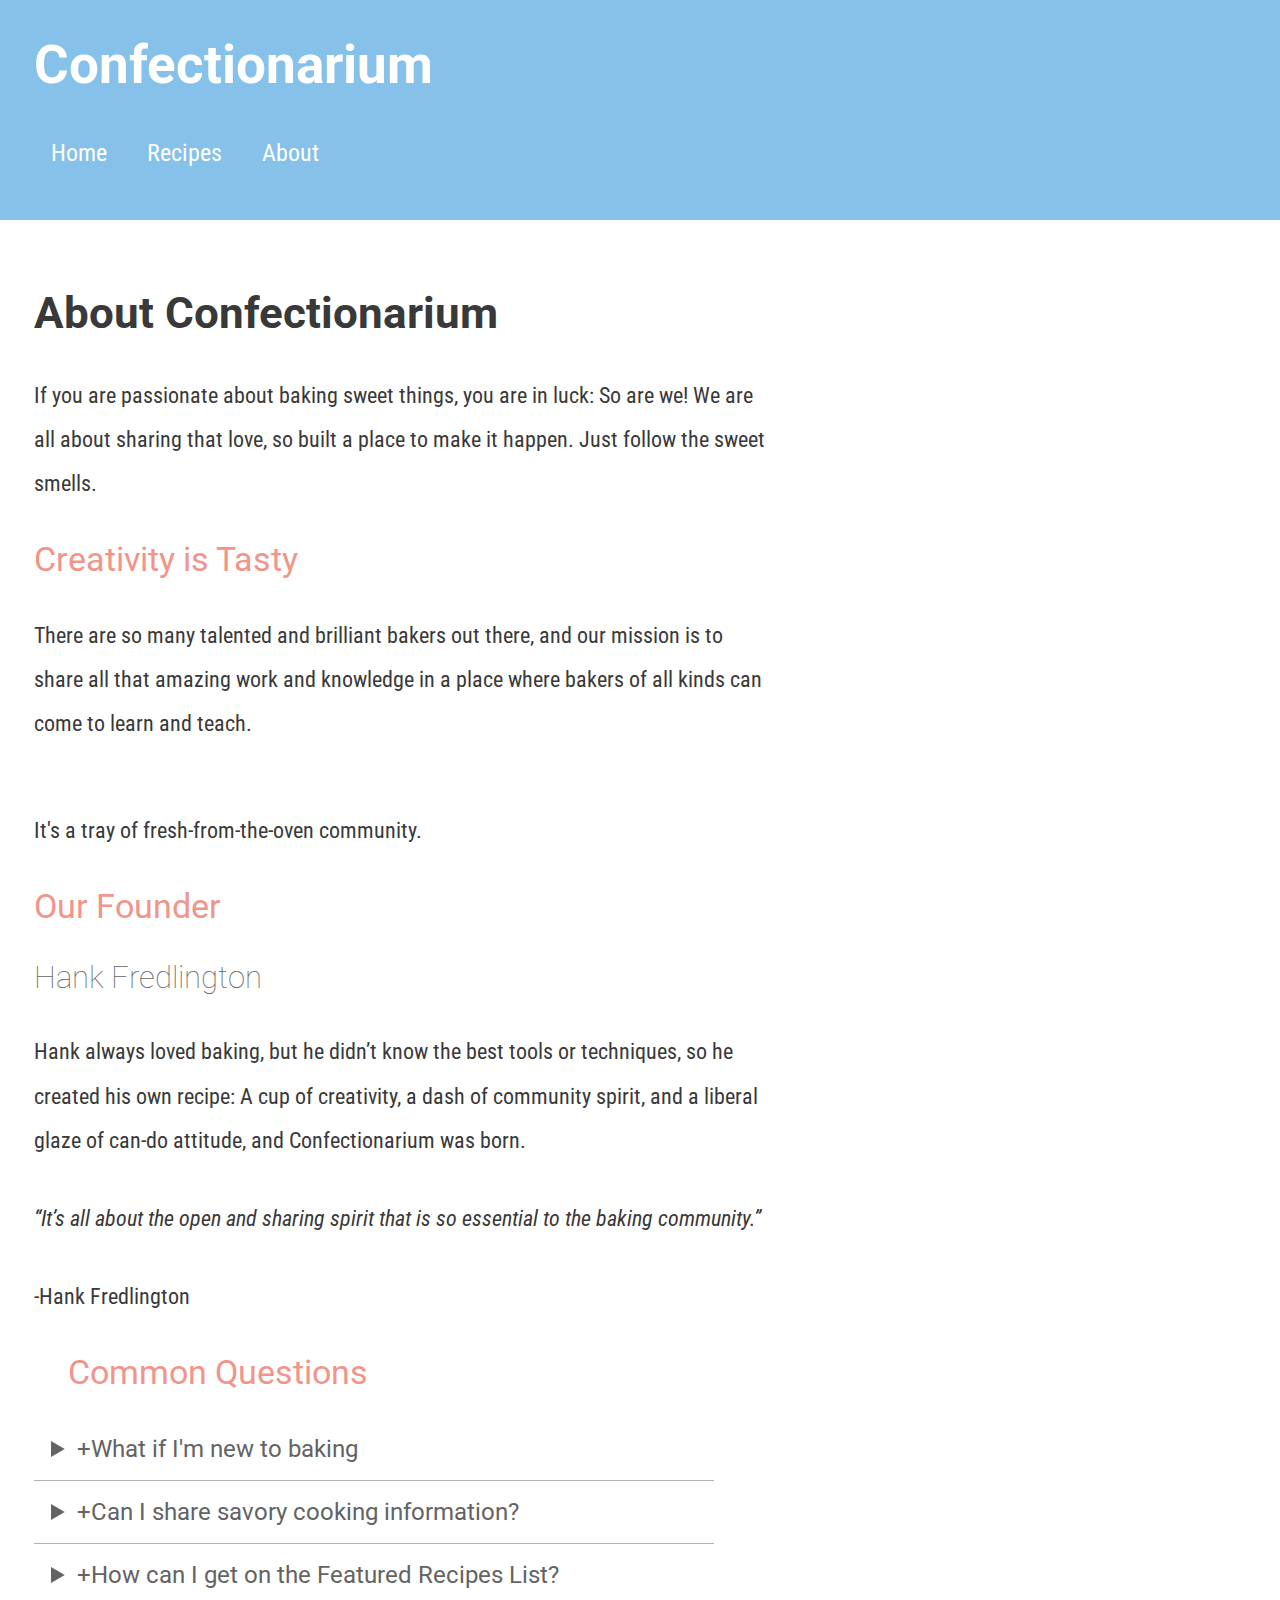
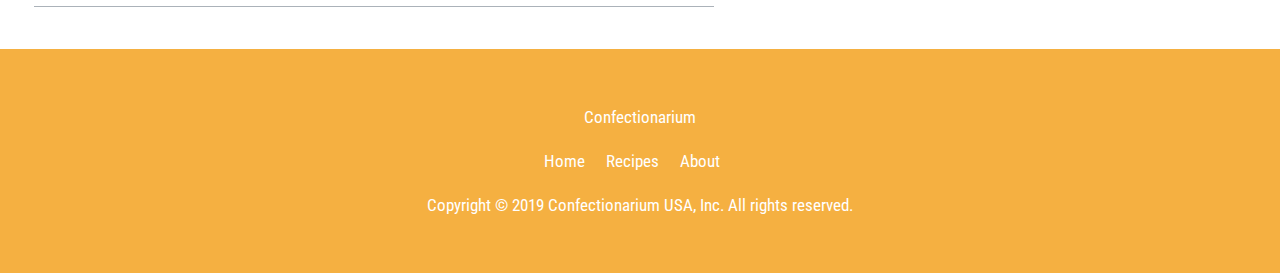
<file: about.html>
<!DOCTYPE html>
<html lang="en-us">
<head>
	<meta charset="UTF-8">
	<title>Liv 6b</title>
	<meta name="viewport" content="width=device-width, initial-scale=1">
	<link href="https://fonts.googleapis.com/css?family=Grand+Hotel|Roboto+Condensed:400,400i,700,700i|Roboto:100,400,400i,500,500i,700,700i" rel="stylesheet">
	<link rel="stylesheet" href="main.css">
</head>
<body>

	<header>

		<div class="logo">Confectionarium</div>

		<nav class="nav-site">
			<ul>
				<li><a href="index.html">Home</a></li>
				<li><a href="recipes.html">Recipes</a></li>
				<li><a href="about.html">About</a></li>
			</ul>
		</nav>

	</header>

	<main>

		<section class="about">

			<h1>About Confectionarium</h1>

			<p>If you are passionate about baking sweet things, you are in luck: So are we! We are all about sharing that love, so built a place to make it happen. Just follow the sweet smells.</p>

			<h3>Creativity is Tasty</h3>

			<p>There are so many talented and brilliant bakers out there, and our mission is to share all that amazing work and knowledge in a place where bakers of all kinds can come to learn and teach.</p>

			<image>

			<p>It's a tray of fresh-from-the-oven community.</p>

			<h3>Our Founder</h3>

			<h4>Hank Fredlington</h4>

			<p>Hank always loved baking, but he didn’t know the best tools or techniques, so he created his own recipe: A cup of creativity, a dash of community spirit, and a liberal glaze of can-do attitude, and Confectionarium was born.</p>

			<p class="tertiary-copy"><i>“It’s all about the open and sharing spirit that is so essential to the baking community.”</i></p>
			<p class="tertiary-copy">-Hank Fredlington</p>

		</section>

		<section class="common-questions">

			<h3>Common Questions</h3>

			<details>

				<summary>What if I'm new to baking</summary>

				<div>

					<p>Welcome to the community! We have recipes and tutorials of all levels.</p>

				</div>
	
			</details>

			<details>

				<summary>Can I share savory cooking information?</summary>

				<div>
	
					<p>We love all kinds of food, but Confectionarium is for the sweet-tooth.</p>

				</div>
	
			</details>

			<details>

				<summary>How can I get on the Featured Recipes List?</summary>

				<div>

					<p>Our team hand-selects each recipe based on a wide variety of factors. Our best advice: Keep posting!</p>

				</div>
	
			</details>

		</section>

	</main>

	<footer>

		<p>Confectionarium</p>

		<nav class="footer">
			<ul>

				<li><a href="index.html">Home</a></li>
				<li><a href="recipes.html">Recipes</a></li>
				<li><a href="about.html">About</a></li>

			</ul>
		</nav>

		<p>Copyright © 2019 Confectionarium USA, Inc. All rights reserved.</p>

	</footer>

</body>
</html>
</file>
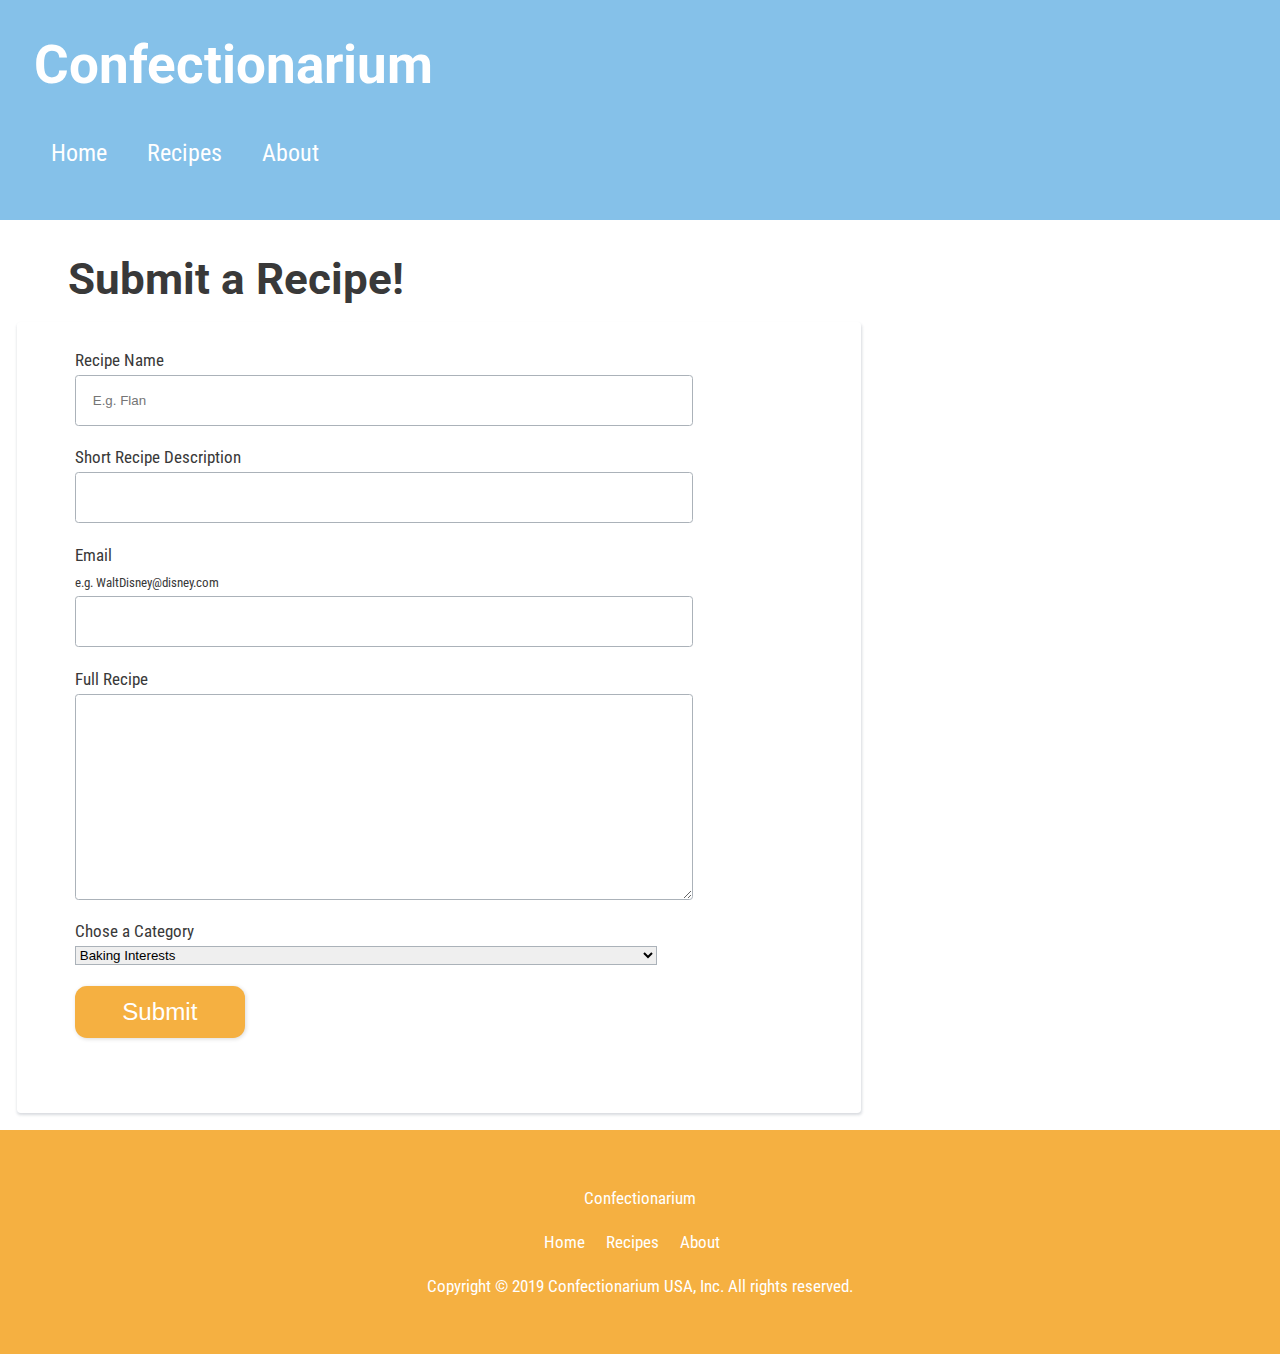
<file: recipes.html>
<!DOCTYPE html>
<html lang="en-us">
<head>
	<meta charset="UTF-8">
	<title>Liv 6b</title>
	<meta name="viewport" content="width=device-width, initial-scale=1">
	<link href="https://fonts.googleapis.com/css?family=Grand+Hotel|Roboto+Condensed:400,400i,700,700i|Roboto:100,400,400i,500,500i,700,700i" rel="stylesheet">
	<link rel="stylesheet" href="main.css">
</head>
<body>

	<header>

		<div class="logo">Confectionarium</div>

		<nav class="nav-site">
			<ul>
				<li><a href="index.html">Home</a></li>
				<li><a href="components.html">Recipes</a></li>
				<li><a href="about.html">About</a></li>
			</ul>
		</nav>

	</header>

	<main>

		<h1 class="form-title">Submit a Recipe!</h1>

		<section class="form-background">

			<figure class="form-field-box">

				<form action="">
		
					<label for="your-name">Recipe Name</label>
					<p class="tertiary-copy"></p>
					<input type="text" id="your-name" name="your-name" placeholder="E.g. Flan" required >

				</form>

				<form action="">

					<label for="your-name">Short Recipe Description</label>
					<p class="tertiary-copy"></p>
					<input type="text" id="your-name" name="your-name" placeholder="" required >

				</form>

				<form action="">
		
					<label for="your-name">Email</label>
					<p class="tertiary-copy">e.g. WaltDisney@disney.com</p>
					<input type="text" id="your-name" name="your-name" placeholder="" required >

				</form>

				<form action="">

					<label for="comment">Full Recipe</label>
					<textarea id="comment" name="comment" placeholder=""></textarea>

				</form>

				<form action="">

					<label for="your-interests">Chose a Category</label>
					<select id="your-interests" name="your-interests">
						<option selected disabled hidden value="">Baking Interests</option>
						<option value="cakes">Cakes</option>
						<option value="bread">Candies</option>
						<option value="other">Other</option>
					</select>

				</form>

				<form action="">

					<button>Submit</button>

				</form>

			</figure>

		</section>

	</main>

	<footer>

		<p>Confectionarium</p>

		<nav class="footer">
			<ul>

				<li><a href="index.html">Home</a></li>
				<li><a href="recipes.html">Recipes</a></li>
				<li><a href="about.html">About</a></li>

			</ul>
		</nav>

		<p>Copyright © 2019 Confectionarium USA, Inc. All rights reserved.</p>

	</footer>

</body>
</html>
</file>
<file: main.css>
/************************************
Master Layout
**************************************/
body {
	margin: 0;
}

figure {
	margin: 0;
}

html {
	margin: auto;
}

img {
	max-width: 100%;
}
/************************************
Colors
**************************************/
html {
	color: #393939;

	--color-blue: #85C1E9;
	--color-blue-light: #aed6f1;
	--color-blue-lightest: #d6eaf8;

	--color-grey: #393939;
	--color-grey-light: #636363;
	--color-grey-lighter: #abb2b9;
	--color-grey-evenlighter: #bfc9ca;
	--color-grey-lightest: #f7f9f9;

	--color-orange: #d68910;
	--color-orange-light: #f5b041;
	--color-orange-lighter: #f8c471;
	--color-orange-evenlighter: #fad7a0;
	--color-orange-lightest: #fdebd0;

	--color-pink: #F1948A;
	--color-pink-light: #ef8478;
	--color-pink-lighter: #f2d7d5;
	--color-pink-lightest: #f9ebea;

	--color-terracotta: #d98880;
}

/************************************
Typography
**************************************/

html {
	font-family: var(--font-primary);

	--font-primary: 'Roboto Condensed', sans-serif;
	--font-secondary: 'Roboto', sans-serif;

	--ratio: 1.424;
	--size-xxxlarge: calc( 1rem * var(--ratio) * var(--ratio) * var(--ratio) * var(--ratio));
	
	--size-xxxlarge: 2.566rem;
	--size-xxlarge: 2.281rem;
	--size-xlarge: 2.027rem;
	--size-large: 1.802rem;

	--size-xmedium: calc( 1rem * var(--ratio) * var(--ratio));
	--size-medium: calc( 1rem * var(--ratio));

	--size-small: 0.79rem;
}

h1, h2, h3, h4, h5, h6 {
	font-family: var(--font-secondary);
	margin-left: 2rem;
}

h1 {
	font-size: var(--size-xxxlarge);
}

h2 {
	font-size: var(--size-xxlarge);
	font-weight: 700;
}

h3 {
	color: var(--color-pink);
	font-size: var(--size-xlarge);
	font-weight: 400;
}

h4 {
	color: #636363;
	font-size: var(--size-large);
	font-weight: 100;
}

h5 {
	font-size: var(--size-xmedium);
	font-style: italic;
	font-weight: 100;
}

h6 {
	font-size: var(--size-medium);
	font-weight: 400;
	margin: 0;
}

p {
	color: var( --color-grey );
	line-height: 2;
}


.leading-copy {
	font-family: var(--font-primary);
	font-size: var(--size-medium);
	font-weight: 400;
	line-height: 1.7;
}

.tertiary-copy {
	font-size: var(--size-small);
	margin-bottom: 0;
	margin-top: 0;
}

cite {
	display: block;
	font-style: italic;
}

a {
	color: inherit;
	text-decoration: none;
}

a:hover {
	color: #E6B0AA;
}

a:active {

}

@media ( min-width: 325px ) {

	html {
		font-size: 15px;
	}
	
}


@media ( min-width: 360px ) {

	html {
		font-size: 15px;
	}
	
}

@media ( min-width: 414px ) {

	html {
		font-size: 16px;
	}
	
}

@media ( min-width: 480px ) {

	html {
		font-size: 17px;
	}
	
}

@media ( min-width: 1500px ) {

	html {

		font-size: 18px;
	}
}

/************************************
Header Component
**************************************/

header {
	background-color: #85C1E9;
	padding: 2rem;
}

.logo {
	color: white;
	font-family: var(--font-secondary);
	font-size: 3.125rem;
	font-weight: 700;
}

.logo:hover {
	color: white;
}

/************************************
Footer Component
**************************************/

footer {
	background-color: var(--color-orange-light);
	color: white;
	font-family: var(--font-primary);
	padding: 2rem;
}

footer p {
	color: white;
	text-align: center;
}

.footer a {
	color: white;
	font-family: var(--font-primary);
	padding: 0;
	margin-right: 1rem;
	text-decoration: none;
}

.footer ul {
	list-style-type: none;
	margin: 0;
	padding: 0;
	text-align: center;
}

.footer li {
	display: inline-block;
}

.footer a:hover {
	text-decoration: underline;
}

/************************************
footer details
**************************************/

.footer-question details {
	background-color: var(--color-orange-light);
	border-radius: 2rem;
	border-bottom: none;
	max-width: 28rem;
}

.footer-question p {
	color: white;
}

footer summary {
	background-color: white;
	border-radius: 2rem;
	font-family: var(--font-secondary);
	font-size: var(--size-medium);
	padding: 1rem;
}

footer summary:hover {
	transform: scale(1.009);
	transition: all .1s ease-in-out;
}

footer details div {
	margin-left: 2.5rem;
	padding-bottom: 0.3125rem;
}

.footer-question summary:focus, .footer-question details[open] .footer-question summary {
	animation: slide-down .2s ease-in;
	background-color: var(--color-orange-light);
	color: white;
	outline: none;
}

/************************************
Site Nav
**************************************/
.nav-site {
	margin-top: 1.5rem;
	font-size: var(--size-medium);
}

.nav-site ul {
	list-style-type: none;
	margin: 0;
	padding: 0;
}

.nav-site li a {
	border-bottom: solid 2px transparent;
	color: white;
	display: inline-block;
	font-family: var(--font-primary);
	padding: .4rem;
	margin: 1rem;
	text-decoration: none;
}

.nav-site li a:hover {
	border-bottom: solid 2px var(--color-grey-lightest);
	padding-bottom: 5px;
	transition: all 0.2s ease;
}

@media ( min-width: 650px ) {

	.nav-site li {
		display: inline;
	}

	.nav-site li a {
		padding: 0;
	}

}

/************************************
About Hanks
**************************************/

.about p {
	font-size: 1.3rem;
}

@media (min-width: 1100px) {
	.about {
		max-width: 60%;
	}
}

@media (min-width: 400px) {
	.about h1 {
		margin-top: 4rem;
	}

	.about p, h1, h3, h4 {
		margin: 0 0 1rem 1rem;
	}
}

@media (min-width: 500px) {
	.about p, h1, h3, h4 {
		margin: .5rem .0 2rem 2rem;
	}
}

/************************************
Accordion Section
**************************************/
details {
	background-color: var(--color-pink-lightest);
	border-bottom: 1px solid var(--color-grey-lighter);
	max-width: 40rem;
}

summary {
	background-color: white;
	color: var(--color-grey-light);
	font-family: var(--font-secondary);
	font-size: var(--size-medium);
	padding: 1rem;
}

summary:hover {
	background-color: var(--color-grey-light);
	color: white;
	transform: scale(1.009);
	transition: all .1s ease-in-out;
}

summary:focus, details[open] summary {
	animation: slide-down .2s ease-in;
	background-color: var(--color-grey-light);
	color: white;
	outline: none;
}

summary::-webkit-details-marker {
    color: transparent;
}

summary:before {
	content: '+';
	display: inline-block;
	line-height: 1;
}

details[open] summary:before {
	transform: rotate(45deg);
	transition: all .3s ease;
}

details div {
	margin-left: 2.5rem;
	padding-bottom: 0.3125rem;
}

details div p {
	color: var(--color-pink-light);
	font-family: var(--font-secondary);
}

.common-questions {
	padding-bottom: 2.5rem;
}
.common-questions h3 {
	margin-bottom: 1.5rem;
}
@media (min-width: 400px) {
	.common-questions {
		padding-left: .5rem;
		padding-right: .5rem;
	}
}

@media (min-width: 500px) {
	.common-questions {
		padding-left: 2rem;
	}
}

/************************************
Primary Buttons
**************************************/

.button-hero-blue {
	background-color: var(--color-blue-light);
	border-radius: 2.9rem;
	border: 2px solid var(--color-blue-light);
	color: white;
	display: inline-block;
	font-family: var(--font-secondary);
	font-size: var(--size-medium);
	margin: 1.5rem;
	padding: 1rem 3.3rem;
	text-decoration: none;
}

.button-hero-blue:visited {
	background-color: var(--color-blue);
	border: 2px solid var(--color-blue);
}

.button-hero-blue:hover, .button-link:focus  {
	background-color: var(--color-blue);
	color: var(--color-grey-lightest);
	transform: scale(1.05);
	transition: all .09s ease-in-out;
}

.button-hero-blue:active {
	background-color: var(--color-blue-light);
	border: solid 1px var(--color-blue);
	transform: scale(0.99);
}

.button-hero-pink {
	background-color: var(--color-pink);
	border-radius: 2.8rem;
	color: white;
	display: inline-block;
	font-family: var(--font-secondary);
	font-size: var(--size-medium);
	margin: 1.5rem;
	padding: 1rem 3.3rem;
	text-decoration: none;
}

.button-hero-pink:visited {
	background-color: var(--color-pink-light);
}

.button-hero-pink:hover, .button-normal:focus  {
	background-color: var(--color-pink-light);
	color: var(--color-grey-lightest);
	transform: scale(1.05);
	transition: all .09s ease-in-out;
}

.button-hero-pink:active {
	background-color: var(--color-pink);
	border: solid 2px var(--color-pink-light);
	transform: scale(0.99);
}

.button-hero-orange {
	background-color: var(--color-orange-lighter);
	border-radius: 2.9rem;
	color: var(--color-grey-lightest);
	display: inline-block;
	font-family: var(--font-secondary);
	font-size: var(--size-medium);
	margin: 1.5rem;
	padding: 1rem 3.3rem;
	text-decoration: none;
}

.button-hero-orange:visited {
	background-color: var(--color-orange-light);
}

.button-hero-orange:hover, .button-link:focus  {
	background-color: var(--color-orange-light);
	color: var(--color-grey-lightest);
	transform: scale(1.05);
	transition: all .09s ease-in-out;
}

.button-hero-orange:active {
	background-color: var(--color-orange-lighter);
	border: solid 1px var(--color-orange-light);
	transform: scale(0.99);
}


/******************************************
secondary buttons
******************************************/

.button-secondary-blue {
	background-color: var(--color-blue-light);
	border-radius: .5rem;
	color: white;
	display: inline-block;
	font-family: var(--font-secondary);
	margin: 1.5rem;
	padding: 1rem 3.3rem;
	text-decoration: none;
}

.button-secondary-blue:visited {
	background-color: var(--color-blue);
	border: 2px solid var(--color-blue);

}

.button-secondary-blue:hover, .button-link:focus  {
	background-color: var(--color-blue);
	color: white;
	transform: scale(1.05);
	transition: all .09s ease-in-out;
}

.button-secondary-blue:active {
	border: solid 2px var(--color-blue);
	transform: scale(0.99);
}

.button-secondary-pink {
	background-color: var(--color-terracotta);
	border-radius: .5rem;
	color: white;
	display: inline-block;
	font-family: var(--font-secondary);
	margin: 1.5rem;
	padding: 1rem 3.3rem;
	text-decoration: none;
}

.button-secondary-pink:visited {
	background-color: var(--color-pink-light);
}

.button-secondary-pink:hover, .button-normal:focus   {
	background-color: var(--color-pink-light);
	color: white;
	transform: scale(1.05);
	transition: all .09s ease-in-out;
}

.button-secondary-pink:active {
	background-color: var(--color-terracotta);
	border: solid 2px var(--color-pink);
	transform: scale(0.99);
}

.button-secondary-orange {
	background-color: var(--color-orange-light);
	border-radius: .5rem;
	color: var(--color-grey-lightest);
	display: inline-block;
	font-family: var(--font-secondary);
	margin: 1.5rem;
	padding: 1rem 3.3rem;
	text-decoration: none;
}

.button-secondary-orange:visited {
	background-color: var(--color-orange-lighter);
}

.button-secondary-orange:hover, .button-link:focus  {
	background-color: var(--color-orange-lighter);
	color: var(--color-grey-lightest);
	transform: scale(1.05);
	transition: all .09s ease-in-out;
}

.button-secondary-orange:active {
	background-color: var(--color-orange-light);
	border: solid 1px var(--color-orange);
	transform: scale(0.99);
}

/******************************************
tertiary buttons
******************************************/

.button-tertiary-blue {
	background-color: white;
	border-radius: 2.9rem;
	border: 2px solid var(--color-blue);
	color: var(--color-blue);
	display: inline-block;
	font-family: var(--font-secondary);
	margin: 1.5rem;
	padding: 1rem 3.3rem;
	text-decoration: none;
}

.button-tertiary-blue:visited {
	border: 2px solid var(--color-blue);
	color: var(--color-grey-light);
}

.button-tertiary-blue:hover, .button-hero:focus  {
	background-color: var(--color-blue);
	color: white;
	transform: scale(1.02);
	transition: all .2s ease-in-out;
}

.button-tertiary-blue:active {
	border: solid 1px var(--color-blue);
	transform: scale(0.99);
}

.button-tertiary-pink {
	background-color: white;
	border-radius: 2.9rem;
	border: 2px solid var(--color-pink);
	color: var(--color-pink);
	display: inline-block;
	font-family: var(--font-secondary);
	margin: 1.5rem;
	padding: 1rem 3.3rem;
	text-decoration: none;
}

.button-tertiary-pink:visited {
	color: var(--color-grey-light);
}

.button-tertiary-pink:hover, .button-link:focus  {
	background-color: var(--color-pink);
	color: white;
	transform: scale(1.05);
	transition: all .2s ease-in-out;
}

.button-tertiary-pink:active {
	background-color: var(--color-pink);
	border: solid 1px var(--color-pink-lightest);
	transform: scale(0.99);
}

.button-tertiary-orange {
	background-color: white;
	border-radius: 2rem;
	border: 2px solid var(--color-orange-light);
	color: var(--color-orange-light);
	display: inline-block;
	font-family: var(--font-secondary);
	margin: 1.5rem;
	padding: 1rem 3.3rem;
	text-decoration: none;
}

.button-tertiary-orange:visited {
	color: var(--color-grey-light);
}

.button-tertiary-orange:hover, .button-link:focus  {
	background-color: var(--color-orange-light);
	color: white;
	transform: scale(1.05);
	transition: all .09s ease-in-out;
}

.button-tertiary-orange:active {
	background-color: var(--color-orange-lighter);
	border: solid 1px var(--color-orange-light);
	transform: scale(0.99);
}

/******************************************
modal dialog
******************************************/

dialog {
	animation: fade .2s ease, slide-down .6s ease-in;
	border: none;
	border-left: 6px solid var(--color-pink-light);
	border-radius: .1rem .1rem .4rem .4rem;
	box-shadow: 4px 4px 4px #d3d3d3;
	text-align: center;
}

dialog[open] {
	animation: fade .5s ease, slide-down .3s ease-in;
}

dialog::backdrop {
	animation: fade .09s ease-in;
	background-color: rgba( 125, 125, 125, .3 );
}

dialog a:hover {
	color: white;
}

dialog h5 {
	margin-bottom: .2rem;
}

dialog svg {
	display: block;
	margin-left: auto;
	margin-right: auto;
}

.modal-alert {
	max-width: 19rem;
}

@keyframes fade {

	0% {
		opacity: 0;
	}
	
	100% {
		opacity: 1;
	}
	
}

@keyframes slide-down {
	0% {
		transform: translatey(-.5rem);
	}
	
	85% {
		transform: translatey(.5rem);
	}
	
	100% {
		transform: translatey(0);
	}
}

@keyframes slide-up {
	0% {
		transform: translatey(-.5rem);
	}
	
	85% {
		transform: translatey(.5rem);
	}
	
	100% {
		transform: translatey(0);
	}
}

/******************************************
Notifications
******************************************/

.notification-item {
	padding: 1rem;
	min-width: 30%;
}

.warning-notification-item {
		align-items: center;
		background-color: var(--color-orange-lightest);
		display: flex;
		flex-direction: column;
		justify-content: center;
		padding: 1rem;
		max-width: 80%;
	}

@media ( min-width: 600px ) {
	.warning-notification-item {
		flex-direction: row;
		justify-content: space-around;
		margin-bottom: .5rem;
		margin-top: .5rem;
	}
}

.warning-notification-item svg {
	margin-bottom: 1rem;
}

.warning-items {
	align-items: center;
	display: flex;
	flex-direction: column;
	justify-content: center;
	text-align: center;
}

.error-notification-item {
		align-items: center;
		background-color: var(--color-pink-light);
		color: white;
		display: flex;
		flex-direction: column;
		justify-content: center;
		padding: 1rem;
		text-transform: uppercase;
		max-width: 80%;
}

.error-notification-item svg {
		margin-bottom: 1.5rem;
		margin-right: 0;
}

.error-notification-item a {
	font-size: var(--size-small);
	text-align: center;
}

@media ( min-width: 700px ) {
	.error-notification-item {
		align-items: center;
		background-color: var(--color-pink-light);
		color: white;
		display: flex;
		flex-direction: row;
		justify-content: space-around;
		margin-bottom: .5rem;
		margin-top: .5rem;
		padding: 1rem;
		text-transform: uppercase;
		width: 80%;
	}

	.error-notification-item svg {
		margin-right: 1.5rem;
	}
}

.neutral-notification-item {
	align-items: center;
	background-color: var(--color-grey);
	display: flex;
	flex-direction: column;
	justify-content: center;
	padding: 1rem;
	width: 80%;
}

.neutral-notification-item h4 {
	color: white;
	text-align: center;
}

.neutral-notification-item svg {
	margin-top: 1rem;
}

.neutral-notification-item a {
	font-size: var(--size-small);
	text-align: center;
}

@media ( min-width: 700px ) {
	.neutral-notification-item {
		align-items: center;
		background-color: var(--color-grey);
		display: flex;
		flex-direction: row;
		justify-content: space-around;
		margin-bottom: .5rem;
		margin-top: .5rem;
		padding: 1rem;
		width: 80%;
	}

	.neutral-notification-item h4 {
		color: white;
		margin-right: 1rem;
		text-align: center;
	}
}

.success-notification-item {
	align-items: center;
	background-color: var(--color-blue-lightest);
	display: flex;
	flex-direction: column;
	margin-bottom: .5rem;
	margin-top: .5rem;
	padding: 1rem;
	width: 80%;
}

.success-notification-item h5 {
	margin: 0;
	padding: 0;
}

.success-notification-item svg {
	margin-bottom: 1rem;
}

/******************************************
CARDS
******************************************/

.card {
	align-items: center;
	background-color: #fafafa;
	border-radius: .22222rem;
	box-shadow: 0 1px 3px rgba(58,77,95,.2);
	margin: 1rem;
	padding: 1rem;
}

.card h2 {
	font-size: var(--size-medium);
	margin-bottom: 0;
}

/************************************
Card-grid
**************************************/

.articles {
	background-color: #fafafa;
	border-radius: .22222rem;
	box-shadow: 0 1px 3px rgba(58,77,95,.2);
	margin: 1rem;
	padding: 1rem;
}

.articles h2 {
	font-size: var(--size-medium);
	margin-bottom: 0;
}

/******************************************
ACTION CARD
******************************************/

.card-action {
	align-items: center;
	background-color: var(--color-orange-light);
	border-radius: .22222rem;
	box-shadow: 0 1px 3px rgba(58,77,95,.2);
	color: white;
	display: flex;
	flex-direction: column;
	justify-content: center;
	margin: 1rem;
	max-width: 25rem;	
	padding: 1rem;
	text-align: center;
}

.card-action p {
	color: white;
}

.card-action svg {
	max-width: 30%;
	padding-top: 1rem;
}

.cancel-link {
	display: inline-block;
	text-decoration: underline;
}

/******************************************
Form Inputs
******************************************/

input, textarea, select {
	border: .0625rem solid var(--color-grey-lighter);
	display: block;
	margin-bottom: 1.25rem;
	min-width: 80%;
}

input, textarea {
	border-radius: .20rem;
	padding: 1rem;
}

textarea {
	min-height: 10rem;
}

textarea:focus, input:focus, select:focus {
	background-color: var(--color-blue-lightest);
	border: .0625rem solid var(--color-blue);
	outline: none;
}

textarea:active, input:active, select:active {
	transform: scale(1.002);
}

textarea[disabled], input[disabled], select[disabled] {
	background-color: #DADADA;
	border: .0625rem solid #dadada;
	cursor: no-drop;
}

label {
	display: block;
	margin: 0 0 5px 0;
}

.tertiary-copy-error {
	color: red;
	margin: 0;
}

button, input[type="submit"] {
	background: var(--color-orange-light);
	border-radius: .7rem;
	border: none;
	box-shadow: 1px 1px 4px #DADADA;
	color: #fff;
	cursor: pointer;
	display: block;
	margin-bottom: 1rem;
	min-width: 10rem;
	padding: 12px 8px 12px 8px;
}

@media (min-width: 400px) {

	button, input[type="submit"] {
		font-size: var(--size-xsmall);
	}
}

@media (min-width: 700px) {

	button, input[type="submit"] {
		font-size: var(--size-medium);
	}
}

button:active, input[type="submit"]:active, .active {
	text-transform: uppercase;
}

button:hover, input[type="submit"]:hover, .hover {
	background-color: var(--color-orange-lighter);
	transform: scale(1.02);
}

button:focus, input[type="submit"]:focus, .focus {
	background-color: var(--color-orange-lighter);
	outline: none;
	transform: scale(1.09);
}

.form-field-box {
	border-radius: 8px;
	padding: 10px 20px;
	padding: 20px;
}


/************************************
Header-Block Component
**************************************/
.header-block-hero {
	flex-direction: column;
    background-image: url(images/hero-img.png);
    background-repeat: no-repeat;
    background-size: cover;
    display: flex;
    max-height: 90vh;
    padding-top: 1rem;
}

@media ( min-width: 400px ) {

	.hero-block-text {
		text-align: center;
		max-width: 95%;
	}
}

@media ( min-width: 800px ) {

	.hero-block-text {
		max-width: 95%;
		text-align: left;
		margin-left: 2.3rem;
	}

}

.hero-block-text h1 {
	color: #fafafa;
	font-size: 4.2rem;
	letter-spacing: 8px;
	line-height: 1.6;
}

@media ( min-width: 400px ) {
	.hero-block-text h1 {
		font-size: 2rem;
		letter-spacing: 4px;
		margin-left: 0;
		margin-bottom: 2rem;
	}
}

@media ( min-width: 600px ) {
	.hero-block-text h1 {
		font-size: 3.4rem;
	}
}

@media ( min-width: 1200px ) {
	.hero-block-text h1 {
		max-width: 70vw;
		margin-top: 0;
	}
}

.hero-block-featured-copy {
	color: white;
	font-family: var(--font-primary);
	letter-spacing: 1.6px;
	line-height: 1.4;
	margin: 0;
}

@media (min-width: 400px) {
	.hero-block-featured-copy {
		font-size: 1.3rem;
	}
}

@media (min-width: 600px) {
	.hero-block-featured-copy {
		font-size: 2rem;
	}
}

.header-button {
	background-color: var(--color-pink);
	border-radius: 2.9rem;
	border: 2px solid var(--color-pink);
	color: white;
	display: inline-block;
	font-family: var(--font-secondary);
	letter-spacing: 1.6px;
	text-decoration: none;
}

.header-button:visited {
	background-color: var(--color-pink);
	border: 2px solid var(--color-pink);
}

.header-button:hover, .button-link:focus  {
	background-color: var(--color-pink);
	color: var(--color-grey-lightest);
	transform: scale(1.05);
	transition: all .09s ease-in-out;
}

.header-button:active {
	background-color: var(--color-pink);
	border: solid 1px blue;
	transform: scale(0.99);
}

@media ( min-width: 400px ) {
	.header-button {
		font-size: 1.125rem;
		margin-top: 3rem;
		padding: 1rem 3.3rem;
	}
}

@media (min-width: 500px) {
	.header-button {
		margin: 2rem 0rem 4rem 0rem;
		font-size: var(--size-medium);
		padding: 1rem 3.3rem;
	}
}


/************************************
Secondary Site Nav
**************************************/
.secondary-nav-site {
	background-color: var(--color-orange-light);
	color: white;
	display: block;
	margin-top: 1.5rem;
	position: relative;
}

.secondary-nav-site ul {
  list-style-type: none;
  margin: 0;
  padding: 0;
}

.secondary-nav-site ul ul {
	margin-left: 1.5rem;
}

.secondary-nav-site li {
	display: inline;
}

.secondary-nav-site li a {
 	display: block;
 	text-decoration: none;
 	padding: 1rem;
}

.secondary-nav-site li a:hover {
	color: white;
	text-decoration: underline;
}

.secondary-nav-site li a:active {
	color: white;
	font-size: var(--size-medium);
	text-decoration: underline;
}

/************************************
Card-grid
**************************************/
.callouts {
	display: grid;
	grid-template-columns: 1fr 1fr 1fr;
	align-items: flex-start;
	justify-content: center;
	background-color: var(--color-pink-lightest);
	margin: 1rem 0 1rem 0;
	padding: 1rem;
}

@media ( min-width: 400px ) {

	.callouts {
		grid-template-columns: 1fr;
		text-align: center;
	}
	
}

@media ( min-width: 700px ) {

	.callouts {
		grid-template-columns: 1fr 1fr;
	}
	
}

@media ( min-width: 1140px ) {
	.callouts {
		grid-template-columns: 1fr 1fr 1fr;
	}
}

/************************************
Article Cards
**************************************/
.article-cards {
	align-items: center;
	display: grid;
	grid-gap: 1rem;
	grid-template-columns: 1fr 1fr 1fr;
	justify-content: center;
	align-items: flex-start;
	background-color: var(--color-blue-lightest);
	margin: 1rem 0 1rem 0;
	padding: 1rem;
}

@media (min-width: 400px) {
	.article-cards {
		grid-template-columns: 1fr;
	}
}

@media (min-width: 700px) {
	.article-cards {
		grid-template-columns: 1fr 1fr;
	}
}

@media (min-width: 1100px) {
	.article-cards {
		grid-template-columns: 1fr 1fr 1fr;
	}
}

div a {
	display: flex;
	flex-direction: column;
	background-color: #fafafa;
	border-radius: .5rem;
	padding: 2rem;
	box-shadow: 0 1px 3px rgba(58,77,95,.2);
}

.article-button {
	background-color: var(--color-pink);
	border-radius: 2.9rem;
	border: 2px solid var(--color-pink);
	color: white;
	display: inline-block;
	font-family: var(--font-primary);
	margin: 1.5rem;
	padding: 1rem 3.3rem;
	text-decoration: none;
	letter-spacing: .5px;
	text-align: center;
	line-height: 1.5;
}

.article-button:hover, .button-link:focus  {
	background-color: var(--color-pink);
	color: white;
	transform: scale(1.05);
	transition: all .2s ease-in-out;
}

.article-button:active {
	background-color: var(--color-pink);
	border: solid 1px var(--color-pink-lightest);
	transform: scale(0.99);
}
/************************************
Card-Callouts
**************************************/

@media ( min-width: 325px ) {

	.card-callouts {
		display: flex;
		flex-direction: column;
	}
}

@media ( min-width: 670px ) {

	.card-callouts {
		display: grid;
		grid-template-columns: 1fr 1fr;
	}

	.card-action:first-child {
		grid-column: 1 / span 2;
		max-width: 100%;
	}
	
}

.card-action-blue {
	align-items: center;
	background-color: var(--color-blue);
	border-radius: .22222rem;
	box-shadow: 0 1px 3px rgba(58,77,95,.2);
	color: white;
	display: flex;
	flex-direction: column;
	justify-content: center;
	margin: 1rem;
	max-width: 25rem;	
	padding: 1rem;
	text-align: center;
}

.card-action-blue p {
	color: white;
}

.card-action-blue svg {
	max-width: 30%;
	padding-top: 1rem;
}

.card-action-pink p {
	color: white;
}

.card-action-pink {
	align-items: center;
	background-color: var(--color-pink);
	border-radius: .22222rem;
	box-shadow: 0 1px 3px rgba(58,77,95,.2);
	color: white;
	display: flex;
	flex-direction: column;
	justify-content: center;
	margin: 1rem;
	max-width: 25rem;	
	padding: 1rem;
	text-align: center;
}

.card-action-pink svg {
	max-width: 30%;
	padding-top: 1rem;
}

.cancel-link:hover {
	color: var(--color-grey);
}

/************************************
Examples Component
**************************************/

.back-to-top {
	position: fixed;
	bottom: 0;
	right: 0;
	max-width: 3%;
	margin-right: 1rem;
	margin-bottom: 1rem;
}

.light-charcoal-text {
	color: var( --color-grey-light );
}

.pink-text {
	color: var( --color-pink );
}

.white-text {
	background-color: #85c1e9;
	color: var( --color-grey-lightest );
	padding: 8px;
}

.type-section-header-100 {
	font-family: var(--font-secondary);
	font-weight: 100;
}

.type-section-header-100-italic {
	font-family: var(--font-secondary);
	font-style: italic;
	font-weight: 100;
}

.type-section-header-400 {
	font-family: var(--font-secondary);
	font-weight: 400;
}

.type-section-header-700 {
	font-family: var(--font-secondary);
	font-weight: 700;
}

.type-section-header-700-italic {
	font-family: var(--font-secondary);
	font-weight: 700;
	font-style: italic;
}

.type-rob-400i {
	font-family: var(--font-primary);
	font-weight: 400;
	font-style: italic;
}

.type-rob-700 {
	font-family: var(--font-primary);
	font-weight: 700;
}

.type-rob-700i {
	font-family: var(--font-primary);
	font-weight: 700;
	font-style: italic;
}


.examples {
	border-radius: .22222rem;
	box-shadow: 0 1px 3px rgba(58,77,95,.2);
	margin: 1rem;
	padding: 2.22222rem;
}

.examples-title {
	border-left: solid 2px #F8C471;
	line-height: 1;
	padding: 20px 0 20px 20px;
}

.line-height-example {
	background-color: #f8f9f9;
	border-radius: 4px;
	color: #838c91;
	display: block;
	font-size: 14px;
	line-height: 22px;
	margin-right: 12%;
	max-width: 260px;
	padding: 16px;
	text-transform: lowercase;
	width: 100%;
}

.heading-example-details {
	background-color: #f8f9f9;
	border-radius: 4px;
	color: #838c91;
	display: block;
	font-size: 14px;
	line-height: 22px;
	margin-right: 12%;
	max-width: 260px;
	padding: 16px;
	text-transform: lowercase;
	width: 100%;
}

.heading-example-detail {
	background-color: #f8f9f9;
	border-radius: 4px;
	color: #838c91;
	display: block;
	font-size: 14px;
	line-height: 22px;
	margin-right: 12%;
	max-width: 260px;
	padding: 16px;
	text-transform: lowercase;
}

.focus-form {
	background-color: var(--color-blue-lightest);
	border: 1px solid var(--color-blue);
	outline: none;
}

.error-form {
	border: 1px solid red;
}

.primary-nav-example {
	background-color: var(--color-blue);
	padding: 1rem;
}

.form-background {
	border-radius: .22222rem;
	box-shadow: .5px 2px 3px rgba(58,77,95,.2);
}

@media (min-width: 400px) {
	.form-background {
		margin: 0;
		padding: 0;
	}
}

@media (min-width: 500px) {
	.form-background {
		margin: 1rem;
		margin-top: 0rem;
		padding: 2.22222rem;
		padding-top: .5rem;
	}
}

@media (min-width: 1200px) {
	.form-background {
		max-width: 60%
	}
}


.form-title {
	margin: 2rem 0rem 1rem 4rem;
}
</file>
